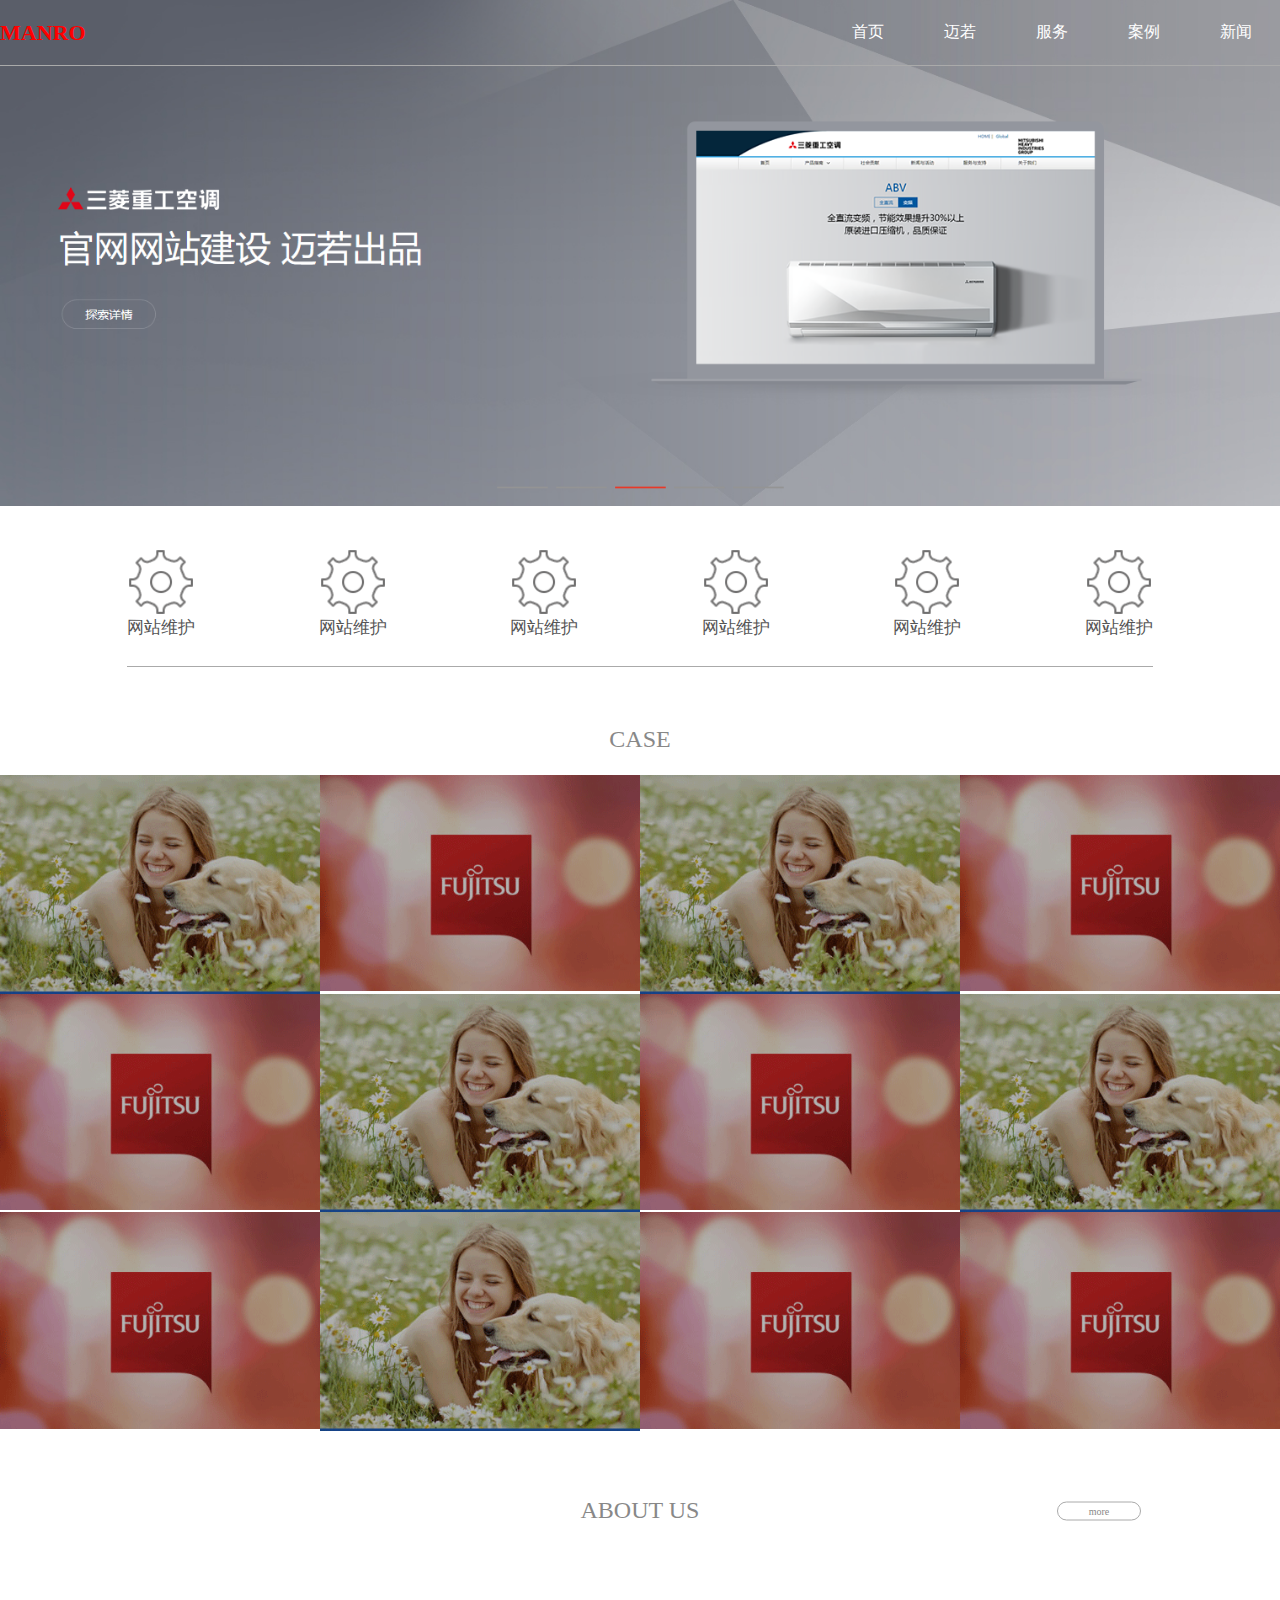
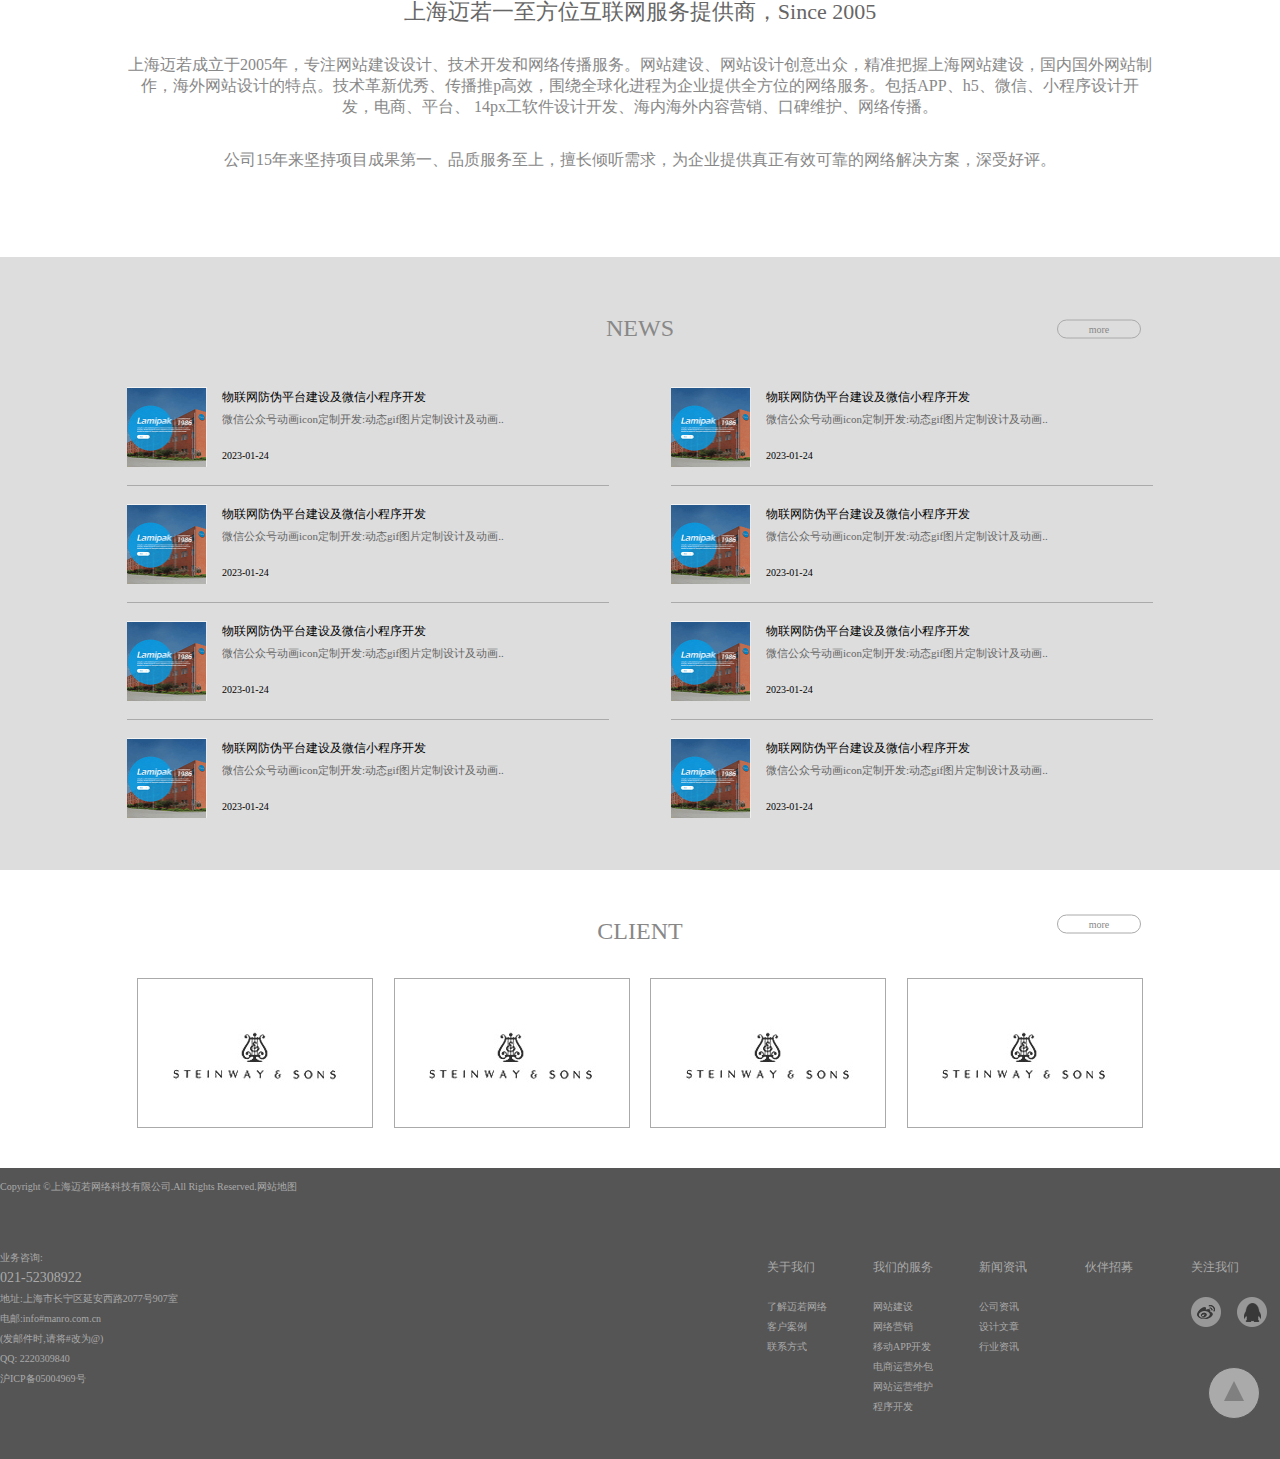
<file: PC/html/index.html>
<!DOCTYPE html>
<html lang="zh">

<head>
    <meta charset="UTF-8">
    <meta http-equiv="X-UA-Compatible" content="IE=edge">
    <meta name="viewport" content="width=device-width, initial-scale=1.0">
    <title>首页</title>
    <link rel="stylesheet" href="../css/reset.css">
    <link rel="stylesheet" href="../css/index.css">
</head>

<body id="top">
    <header>
        <img src="../img/banner.png" alt="">
        <div class="wrap">
            <h1>MANRO</h1>
            <ul>
                <li><a href="">首页</a></li>
                <li><a href="">迈若</a></li>
                <li><a href="">服务</a></li>
                <li><a href="">案例</a></li>
                <li><a href="">新闻</a></li>
                <li><a href="">联系</a></li>
            </ul>
        </div>
    </header>

    <main>
        <section class="nav">
            <ul class="wrapper">
                <li class="list">
                    <a href=""><img src="../img/gear.png" alt="">
                        <p>网站维护</p>
                    </a>
                </li>
                <li class="list">
                    <a href=""><img src="../img/gear.png" alt="">
                        <p>网站维护</p>
                    </a>
                </li>
                <li class="list">
                    <a href=""><img src="../img/gear.png" alt="">
                        <p>网站维护</p>
                    </a>
                </li>
                <li class="list">
                    <a href=""><img src="../img/gear.png" alt="">
                        <p>网站维护</p>
                    </a>
                </li>
                <li class="list">
                    <a href=""><img src="../img/gear.png" alt="">
                        <p>网站维护</p>
                    </a>
                </li>
                <li class="list">
                    <a href=""><img src="../img/gear.png" alt="">
                        <p>网站维护</p>
                    </a>
                </li>

            </ul>
        </section>
        <section class="picwrap">
            <h2 class="tittle">CASE</h2>
            <ul class="picset">
                <li>
                    <img src="../img/联想_02.png" alt="">
                    <div class="intro">
                        <img src="../img/onward.png" alt="">
                        <div class="word">
                            <p>欧漫达高动漫文化网站设计</p>
                            <span>动漫网站设计|文化公司网站建设公司</span>
                        </div>
                    </div>
                </li>
                <li>
                    <img src="../img/联想_05.png" alt="">
                    <div class="intro">
                        <img src="../img/onward.png" alt="">
                        <div class="word">
                            <p>欧漫达高动漫文化网站设计</p>
                            <span>动漫网站设计|文化公司网站建设公司</span>
                        </div>
                    </div>
                </li>
                <li>
                    <img src="../img/联想_02.png" alt="">
                    <div class="intro">
                        <img src="../img/onward.png" alt="">
                        <div class="word">
                            <p>欧漫达高动漫文化网站设计</p>
                            <span>动漫网站设计|文化公司网站建设公司</span>
                        </div>
                    </div>
                </li>
                <li>
                    <img src="../img/联想_05.png" alt="">
                    <div class="intro">
                        <img src="../img/onward.png" alt="">
                        <div class="word">
                            <p>欧漫达高动漫文化网站设计</p>
                            <span>动漫网站设计|文化公司网站建设公司</span>
                        </div>
                    </div>
                </li>
                <li>
                    <img src="../img/联想_05.png" alt="">
                    <div class="intro">
                        <img src="../img/onward.png" alt="">
                        <div class="word">
                            <p>欧漫达高动漫文化网站设计</p>
                            <span>动漫网站设计|文化公司网站建设公司</span>
                        </div>
                    </div>
                </li>
                <li>
                    <img src="../img/联想_02.png" alt="">
                    <div class="intro">
                        <img src="../img/onward.png" alt="">
                        <div class="word">
                            <p>欧漫达高动漫文化网站设计</p>
                            <span>动漫网站设计|文化公司网站建设公司</span>
                        </div>
                    </div>
                </li>
                <li>
                    <img src="../img/联想_05.png" alt="">
                    <div class="intro">
                        <img src="../img/onward.png" alt="">
                        <div class="word">
                            <p>欧漫达高动漫文化网站设计</p>
                            <span>动漫网站设计|文化公司网站建设公司</span>
                        </div>
                    </div>
                </li>
                <li>
                    <img src="../img/联想_02.png" alt="">
                    <div class="intro">
                        <img src="../img/onward.png" alt="">
                        <div class="word">
                            <p>欧漫达高动漫文化网站设计</p>
                            <span>动漫网站设计|文化公司网站建设公司</span>
                        </div>
                    </div>
                </li>
                <li>
                    <img src="../img/联想_05.png" alt="">
                    <div class="intro">
                        <img src="../img/onward.png" alt="">
                        <div class="word">
                            <p>欧漫达高动漫文化网站设计</p>
                            <span>动漫网站设计|文化公司网站建设公司</span>
                        </div>
                    </div>
                </li>
                <li>
                    <img src="../img/联想_02.png" alt="">
                    <div class="intro">
                        <img src="../img/onward.png" alt="">
                        <div class="word">
                            <p>欧漫达高动漫文化网站设计</p>
                            <span>动漫网站设计|文化公司网站建设公司</span>
                        </div>
                    </div>
                </li>
                <li>
                    <img src="../img/联想_05.png" alt="">
                    <div class="intro">
                        <img src="../img/onward.png" alt="">
                        <div class="word">
                            <p>欧漫达高动漫文化网站设计</p>
                            <span>动漫网站设计|文化公司网站建设公司</span>
                        </div>
                    </div>
                </li>
                <li>
                    <img src="../img/联想_05.png" alt="">
                    <div class="intro">
                        <img src="../img/onward.png" alt="">
                        <div class="word">
                            <p>欧漫达高动漫文化网站设计</p>
                            <span>动漫网站设计|文化公司网站建设公司</span>
                        </div>
                    </div>
                </li>
            </ul>
        </section>
        <section class="about">
            <div class="wrapper">
                <div class="t-m">
                    <h2 class="tittle">ABOUT US<span>more</span></h2>
                </div>
                <article>
                    <h4 class="subtittle">上海迈若一至方位互联网服务提供商，Since 2005</h4>
                    <p>上海迈若成立于2005年，专注网站建设设计、技术开发和网络传播服务。网站建设、网站设计创意出众，精准把握上海网站建设，国内国外网站制作，海外网站设计的特点。技术革新优秀、传播推p高效，围绕全球化进程为企业提供全方位的网络服务。包括APP、h5、微信、小程序设计开发，电商、平台、
                        14px工软件设计开发、海内海外内容营销、口碑维护、网络传播。</p>
                    <p>公司15年来坚持项目成果第一、品质服务至上，擅长倾听需求，为企业提供真正有效可靠的网络解决方案，深受好评。</p>
                </article>
            </div>
        </section>
        <section class="news">
            <div class="wrapper">
                <div class="t-m">
                    <h2 class="tittle">NEWS<span>more</span></h2>
                </div>
                <ul class="list">
                    <li>
                        <img class="left" src="../img/联想_09.png" alt="">
                        <div class="right">
                            <h6>物联网防伪平台建设及微信小程序开发</h6>
                            <p>微信公众号动画icon定制开发:动态gif图片定制设计及动画..</p>
                            <span>2023-01-24</span>
                        </div>
                    </li>
                    <li>
                        <img class="left" src="../img/联想_09.png" alt="">
                        <div class="right">
                            <h6>物联网防伪平台建设及微信小程序开发</h6>
                            <p>微信公众号动画icon定制开发:动态gif图片定制设计及动画..</p>
                            <span>2023-01-24</span>
                        </div>
                    </li>
                    <li>
                        <img class="left" src="../img/联想_09.png" alt="">
                        <div class="right">
                            <h6>物联网防伪平台建设及微信小程序开发</h6>
                            <p>微信公众号动画icon定制开发:动态gif图片定制设计及动画..</p>
                            <span>2023-01-24</span>
                        </div>
                    </li>
                    <li>
                        <img class="left" src="../img/联想_09.png" alt="">
                        <div class="right">
                            <h6>物联网防伪平台建设及微信小程序开发</h6>
                            <p>微信公众号动画icon定制开发:动态gif图片定制设计及动画..</p>
                            <span>2023-01-24</span>
                        </div>
                    </li>
                    <li>
                        <img class="left" src="../img/联想_09.png" alt="">
                        <div class="right">
                            <h6>物联网防伪平台建设及微信小程序开发</h6>
                            <p>微信公众号动画icon定制开发:动态gif图片定制设计及动画..</p>
                            <span>2023-01-24</span>
                        </div>
                    </li>
                    <li>
                        <img class="left" src="../img/联想_09.png" alt="">
                        <div class="right">
                            <h6>物联网防伪平台建设及微信小程序开发</h6>
                            <p>微信公众号动画icon定制开发:动态gif图片定制设计及动画..</p>
                            <span>2023-01-24</span>
                        </div>
                    </li>
                    <li>
                        <img class="left" src="../img/联想_09.png" alt="">
                        <div class="right">
                            <h6>物联网防伪平台建设及微信小程序开发</h6>
                            <p>微信公众号动画icon定制开发:动态gif图片定制设计及动画..</p>
                            <span>2023-01-24</span>
                        </div>
                    </li>
                    <li>
                        <img class="left" src="../img/联想_09.png" alt="">
                        <div class="right">
                            <h6>物联网防伪平台建设及微信小程序开发</h6>
                            <p>微信公众号动画icon定制开发:动态gif图片定制设计及动画..</p>
                            <span>2023-01-24</span>
                        </div>
                    </li>
                </ul>
            </div>
        </section>
        <section class="client">
            <div class="wrapper">
                <div class="t-m">
                    <h2 class="tittle">CLIENT<span>more</span></h2>
                </div>
                <ul class="list">
                    <li><img src="../img/联想_15.png" alt=""></li>
                    <li><img src="../img/联想_15.png" alt=""></li>
                    <li><img src="../img/联想_15.png" alt=""></li>
                    <li><img src="../img/联想_15.png" alt=""></li>
                </ul>
            </div>
        </section>
    </main>
    <footer>
        <div class="wrap">
            <div class="left">
                <p>Copyright &copy;上海迈若网络科技有限公司.All Rights Reserved.网站地图</p>
                <p>业务咨询:</p>
                <p><a href="">021-52308922</a></p>
                <p>地址:上海市长宁区延安西路2077号907室<br> 电邮:info#manro.com.cn
                    <br>(发邮件时,请将#改为@)<br>QQ: 2220309840
                    <br>沪ICP备05004969号
                </p>
            </div>
            <div class="right">
                <dl>
                    <dt>关于我们</dt>
                    <dd><a href="">了解迈若网络</a></dd>
                    <dd><a href="">客户案例</a></dd>
                    <dd><a href="">联系方式</a></dd>
                </dl>
                <dl>
                    <dt>我们的服务</dt>
                    <dd><a href="">网站建设</a></dd>
                    <dd><a href="">网络营销</a></dd>
                    <dd><a href="">移动APP开发</a></dd>
                    <dd><a href="">电商运营外包</a></dd>
                    <dd><a href="">网站运营维护</a></dd>
                    <dd><a href="">程序开发</a></dd>
                </dl>
                <dl>
                    <dt>新闻资讯</dt>
                    <dd><a href="">公司资讯</a></dd>
                    <dd><a href="">设计文章</a></dd>
                    <dd><a href="">行业资讯</a></dd>
                </dl>
                <dl>
                    <dt>伙伴招募</dt>
                </dl>
                <dl>
                    <dt>关注我们</dt>
                    <dd>
                        <a href=""></a>
                        <a href=""></a>
                    </dd>
                </dl>
            </div>
        </div>
    </footer>
    <a href="#top">
        <div class="to-top"><span></span></div>
    </a>
</body>

</html>
</file>
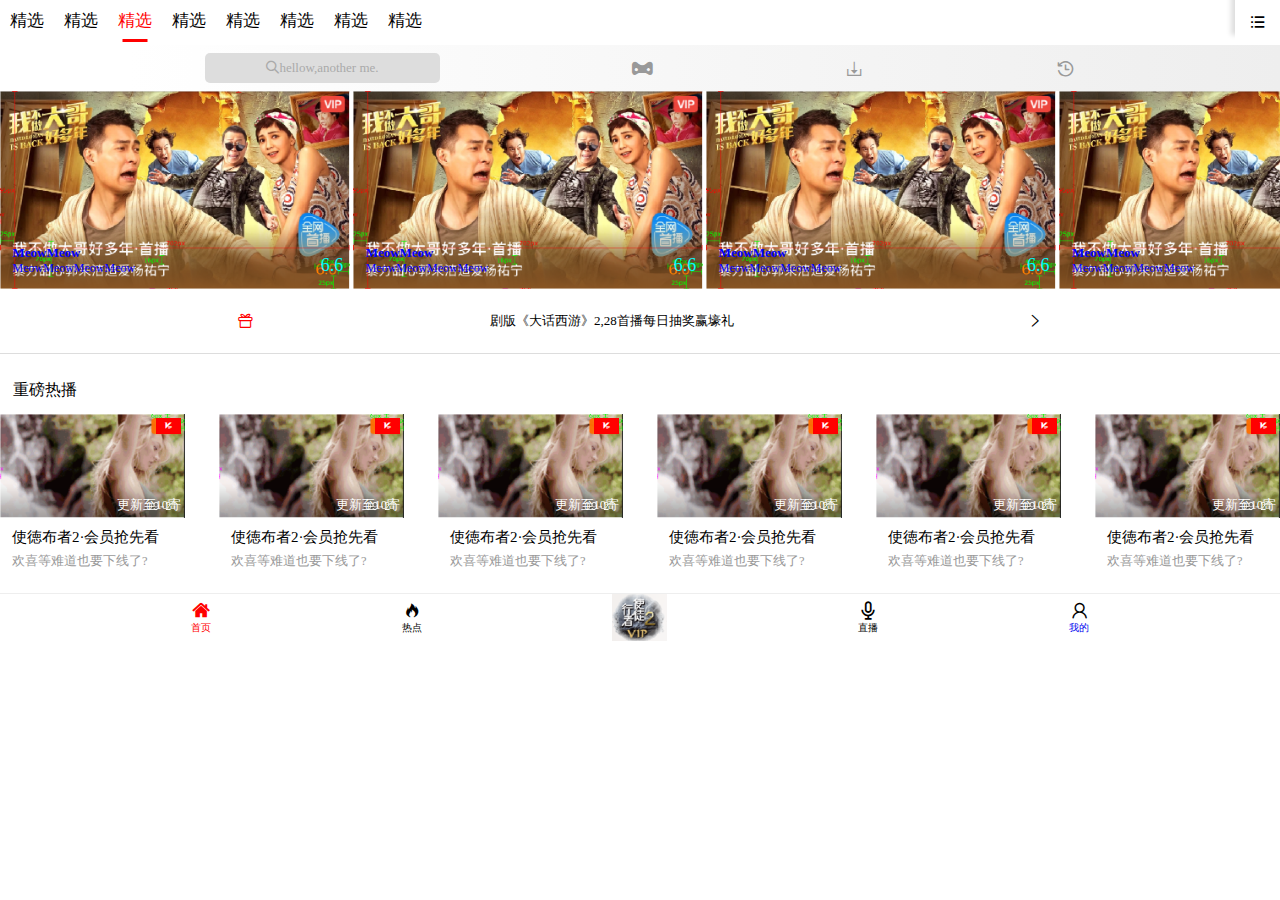
<file: 移动/html/index.html>
<!DOCTYPE html>
<html lang="zh">

<head>
    <meta charset="UTF-8">
    <meta http-equiv="X-UA-Compatible" content="IE=edge">
    <meta name="viewport" content="width=device-width, initial-scale=1.0">
    <title>首页</title>
    <link rel="stylesheet" href="../css/reset.css">
    <link rel="stylesheet" href="../icon/iconfont.css">
    <link rel="stylesheet" href="../css/header.css">
    <link rel="stylesheet" href="../css/footer.css">
    <link rel="stylesheet" href="../css/index.css">
</head>

<body>
    <header>
        <ul>
            <li>
                <span>精选</span>
                <span>精选</span>
                <span class="active">精选</span>
                <span>精选</span>
                <span>精选</span>
                <span>精选</span>
                <span>精选</span>
                <span>精选</span>
            </li>
        </ul>
        <span class="iconfont iconcaidan"></span>
    </header>
    <main>
        <div class="search">
            <div class="search-s">
                <input type="text" placeholder="">
                <span class="iconfont iconsousuo">hellow,another me.</span>
            </div>
            <span class="iconfont iconwangyou"></span>
            <span class="iconfont iconxiazaidaoru"></span>
            <span class="iconfont iconlishi"></span>
        </div>
        <div class="banner">
            <div class="poster">
                <div class="list">
                    <h1 class="tittle">MeowMeow</h1>
                    <p class="intro">MeowMeowMeowMeow</p>
                </div>
                <span class="score">6.6</span>
                <img src="../img/banner.PNG" alt="">
            </div>
            <div class="poster">
                <div class="list">
                    <h1 class="tittle">MeowMeow</h1>
                    <p class="intro">MeowMeowMeowMeow</p>
                </div>
                <span class="score">6.6</span>
                <img src="../img/banner.PNG" alt="">
            </div>
            <div class="poster">
                <div class="list">
                    <h1 class="tittle">MeowMeow</h1>
                    <p class="intro">MeowMeowMeowMeow</p>
                </div>
                <span class="score">6.6</span>
                <img src="../img/banner.PNG" alt="">
            </div>
            <div class="poster">
                <div class="list">
                    <h1 class="tittle">MeowMeow</h1>
                    <p class="intro">MeowMeowMeowMeow</p>
                </div>
                <span class="score">6.6</span>
                <img src="../img/banner.PNG" alt="">
            </div>
            <div class="poster">
                <div class="list">
                    <h1 class="tittle">MeowMeow</h1>
                    <p class="intro">MeowMeowMeowMeow</p>
                </div>
                <span class="score">6.6</span>
                <img src="../img/banner.PNG" alt="">
            </div>
        </div>
        <div class="rewards">
            <span class="iconfont iconlibaoyouhui"></span>
            <p>剧版《大话西游》2,28首播每日抽奖赢壕礼</p>
            <span class="iconfont iconqianjin"></span>
        </div>
        <div class="popular">
            <h2>重磅热播</h2>
            <div class="p-list">
                <div class="p-cover">
                    <img src="../img/popular.PNG" alt="">
                    <p class="p-update">更新至10寄</p>
                    <span class="iconfont iconVIP"></span>
                </div>
                <h4>使徳布者2·会员抢先看</h4>
                <p>欢喜等难道也要下线了?</p>
            </div>
            <div class="p-list">
                <div class="p-cover">
                    <img src="../img/popular.PNG" alt="">
                    <p class="p-update">更新至10寄</p>
                    <span class="iconfont iconVIP"></span>
                </div>
                <h4>使徳布者2·会员抢先看</h4>
                <p>欢喜等难道也要下线了?</p>
            </div>
            <div class="p-list">
                <div class="p-cover">
                    <img src="../img/popular.PNG" alt="">
                    <p class="p-update">更新至10寄</p>
                    <span class="iconfont iconVIP"></span>
                </div>
                <h4>使徳布者2·会员抢先看</h4>
                <p>欢喜等难道也要下线了?</p>
            </div>
            <div class="p-list">
                <div class="p-cover">
                    <img src="../img/popular.PNG" alt="">
                    <p class="p-update">更新至10寄</p>
                    <span class="iconfont iconVIP"></span>
                </div>
                <h4>使徳布者2·会员抢先看</h4>
                <p>欢喜等难道也要下线了?</p>
            </div>
            <div class="p-list">
                <div class="p-cover">
                    <img src="../img/popular.PNG" alt="">
                    <p class="p-update">更新至10寄</p>
                    <span class="iconfont iconVIP"></span>
                </div>
                <h4>使徳布者2·会员抢先看</h4>
                <p>欢喜等难道也要下线了?</p>
            </div>
            <div class="p-list">
                <div class="p-cover">
                    <img src="../img/popular.PNG" alt="">
                    <p class="p-update">更新至10寄</p>
                    <span class="iconfont iconVIP"></span>
                </div>
                <h4>使徳布者2·会员抢先看</h4>
                <p>欢喜等难道也要下线了?</p>
            </div>
        </div>
        </div>
    </main>
    <footer>
        <nav>
            <span class="iconfont iconfl-jia"></span>
            <span><a href="./index.html">首页</a></span>
        </nav>
        <nav>
            <span class="iconfont iconef-redian-gongju"></span>
            <span>热点</span>
        </nav>
        <nav>
            <a href="./vip.html"><img src="../img/center.png" alt=""></a>
            <span></span>
        </nav>
        <nav>
            <span class="iconfont iconmaikefeng1"></span>
            <span>直播</span>
        </nav>
        <nav>
            <span class="iconfont iconwode1"></span>
            <span><a href="./my.html">我的</a></span>
        </nav>
    </footer>
</body>

</html>
</file>
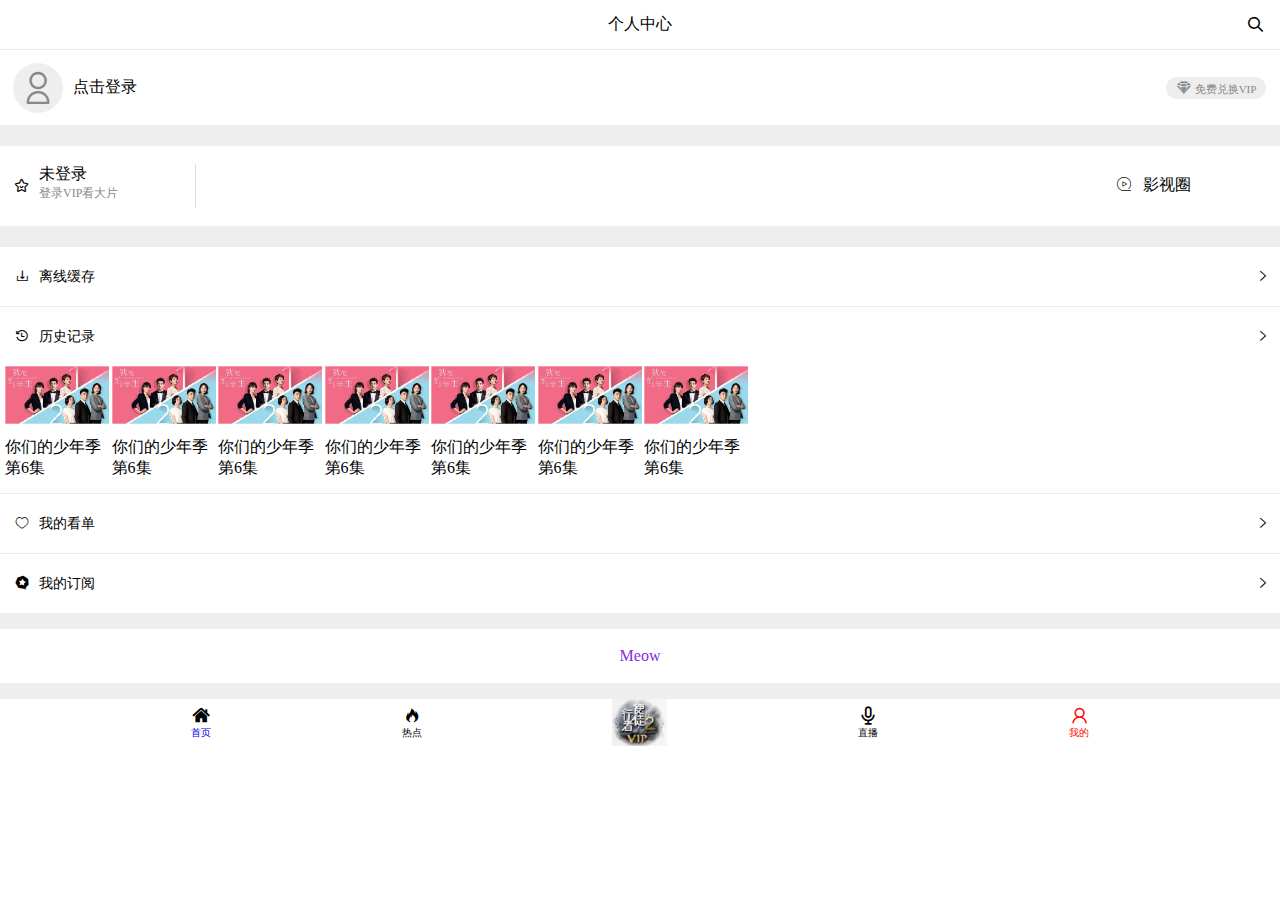
<file: 移动/html/my.html>
<!DOCTYPE html>
<html lang="zh">

<head>
    <meta charset="UTF-8">
    <meta http-equiv="X-UA-Compatible" content="IE=edge">
    <meta name="viewport" content="width=device-width, initial-scale=1.0">
    <title>个人中心</title>
    <link rel="stylesheet" href="../css/reset.css">
    <link rel="stylesheet" href="../icon/iconfont.css">
    <link rel="stylesheet" href="../css/header.css">
    <link rel="stylesheet" href="../css/footer.css">
    <link rel="stylesheet" href="../css/my.css">
</head>

<body>
    <header>
        <h1> 个人中心</h1>
        <span class="iconfont iconsousuo"></span>
    </header>
    <main>
        <section>
            <div class="profile">
                <span class="iconfont iconwode"></span>
                <p>点击登录</p>
            </div>
            <div class="viptag">
                <span class="iconfont iconvip"></span>
                <span>免费兑换VIP</span>
            </div>
        </section>
        <section>
            <div class="content">
                <div class="signin">
                    <span class="iconfont iconshoucang1"></span>
                    <div class="state">
                        <h4>未登录</h4>
                        <p>登录VIP看大片
                        </p>
                    </div>
                </div>
                <div class="group">
                    <span class="iconfont iconbofang1">影视圈</span>
                </div>
            </div>
        </section>
        <section class="selections">
            <div class="left">
                <span class="iconfont iconxiazaidaoru">离线缓存</span>
            </div>
            <div class="right">
                <span class="iconfont  iconqianjin"></span>
            </div>
        </section>
        <section class="selections history">
            <div class="top">
                <div class="left">
                    <span class="iconfont iconlishi">历史记录</span>
                </div>
                <div class="right">
                    <span class="iconfont  iconqianjin"></span>
                </div>
            </div>
            <ul>
                <li class="list">
                    <div class="cover">
                        <img src="../img/history.PNG" alt="">
                        <p></p>
                    </div>
                    <p class="titl">你们的少年季</p>
                    <p class="ep">第6集</p>
                </li>
                <li class="list">
                    <div class="cover">
                        <img src="../img/history.PNG" alt="">
                        <p></p>
                    </div>
                    <p class="titl">你们的少年季</p>
                    <p class="ep">第6集</p>
                </li>
                <li class="list">
                    <div class="cover">
                        <img src="../img/history.PNG" alt="">
                        <p></p>
                    </div>
                    <p class="titl">你们的少年季</p>
                    <p class="ep">第6集</p>
                </li>
                <li class="list">
                    <div class="cover">
                        <img src="../img/history.PNG" alt="">
                        <p></p>
                    </div>
                    <p class="titl">你们的少年季</p>
                    <p class="ep">第6集</p>
                </li>
                <li class="list">
                    <div class="cover">
                        <img src="../img/history.PNG" alt="">
                        <p></p>
                    </div>
                    <p class="titl">你们的少年季</p>
                    <p class="ep">第6集</p>
                </li>
                <li class="list">
                    <div class="cover">
                        <img src="../img/history.PNG" alt="">
                        <p></p>
                    </div>
                    <p class="titl">你们的少年季</p>
                    <p class="ep">第6集</p>
                </li>
                <li class="list">
                    <div class="cover">
                        <img src="../img/history.PNG" alt="">
                        <p></p>
                    </div>
                    <p class="titl">你们的少年季</p>
                    <p class="ep">第6集</p>
                </li>
            </ul>
        </section>
        <section class="selections">
            <div class="left">
                <span class="iconfont iconshoucang">我的看单</span>
            </div>
            <div class="right">
                <span class="iconfont  iconqianjin"></span>
            </div>
        </section>
        <section class="selections">
            <div class="left">
                <span class="iconfont icondingyuehao">我的订阅</span>
            </div>
            <div class="right">
                <span class="iconfont  iconqianjin"></span>
            </div>
        </section>
        <section>
            <div class="unknown">
                <div class="content">
                    <p>Meow</p>
                </div>
            </div>
        </section>
    </main>
    <footer>
        <nav>
            <span class="iconfont iconfl-jia"></span>
            <span><a href="./index.html">首页</a></span>
        </nav>
        <nav>
            <span class="iconfont iconef-redian-gongju"></span>
            <span>热点</span>
        </nav>
        <nav>
            <a href="./vip.html"><img src="../img/center.png" alt=""></a>
            <span></span>
        </nav>
        <nav>
            <span class="iconfont iconmaikefeng1"></span>
            <span>直播</span>
        </nav>
        <nav>
            <span class="iconfont iconwode1"></span>
            <span><a href="./my.html">我的</a></span>
        </nav>
    </footer>
</body>

</html>
</file>
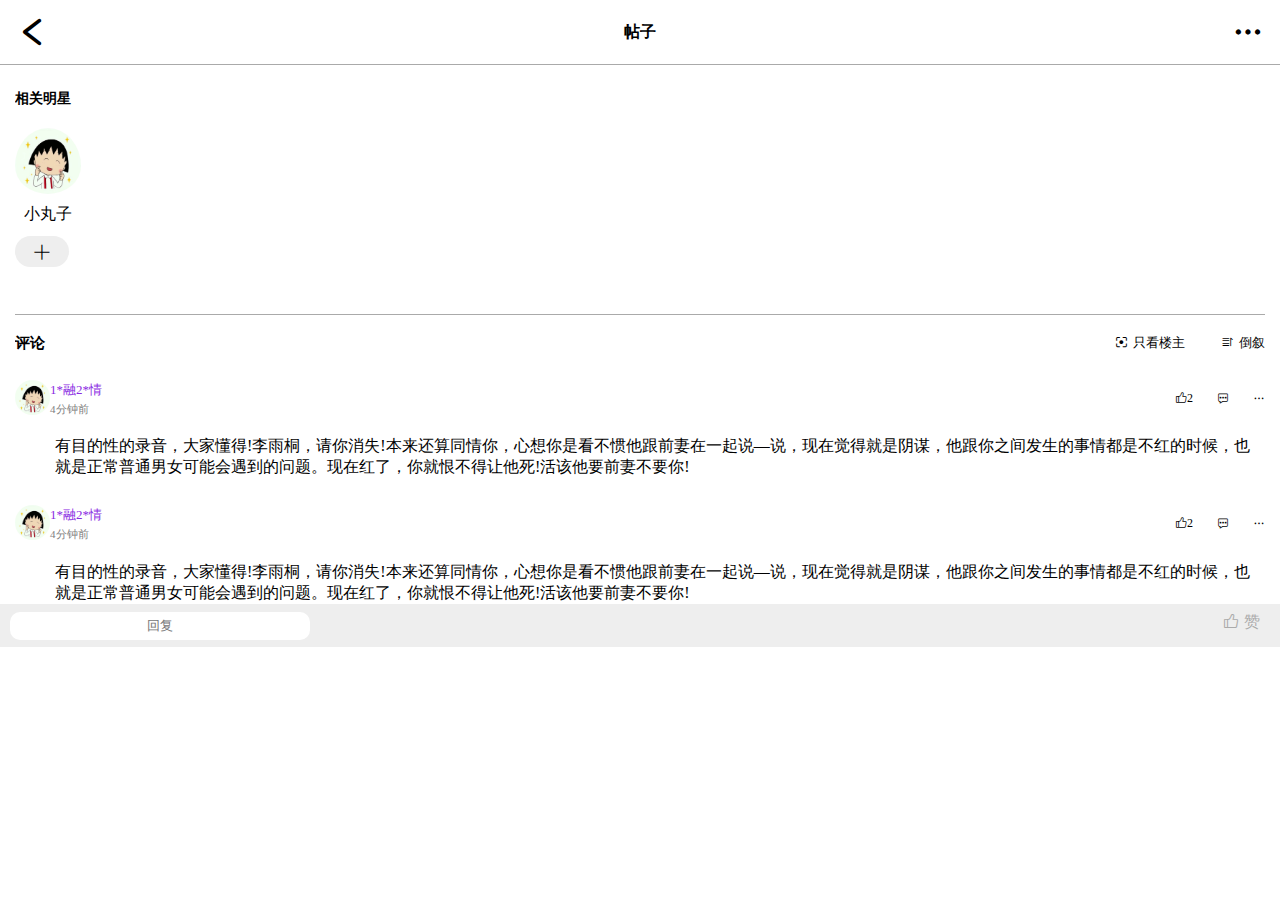
<file: 移动/html/vip.html>
<!DOCTYPE html>
<html lang="zh">

<head>
    <meta charset="UTF-8">
    <meta http-equiv="X-UA-Compatible" content="IE=edge">
    <meta name="viewport" content="width=device-width, initial-scale=1.0">
    <title>VIP</title>
    <link rel="stylesheet" href="../css/reset.css">
    <link rel="stylesheet" href="../icon/iconfont.css">
    <link rel="stylesheet" href="../css/header.css">
    <link rel="stylesheet" href="../css/footer.css">
    <link rel="stylesheet" href="../css/vip.css">
</head>

<body>
    <header>
        <h1><span class="iconfont iconfanhui2">
            </span> 帖子
            <span class="iconfont icongengduo">
            </span>
        </h1>
    </header>
    <main>
        <div class="about-star">
            <h2>相关明星</h2>
            <div class="set">
                <img src="../img/img1.png" alt="">
                <p>小丸子</p>
            </div>
            <span class="iconfont icontianjia"></span>
        </div>
        <div class="comm">
            <div class="com">
                <div class="head">
                    <h2>评论</h2>
                    <p>
                        <span class="iconfont iconjujiao">只看楼主</span>
                        <span class="iconfont iconpaixu2">倒叙</span>
                    </p>
                </div>
            </div>
            <div class="list">
                <div class="head">
                    <div class="left">
                        <img src="../img/img1.png" alt="">
                        <p><span>1*融2*情</span><br>
                            <span>4分钟前</span>
                        </p>
                    </div>
                    <div class="right">
                        <span class="iconfont icongood">2</span>
                        <span class="iconfont iconxiaoxi"></span>
                        <span class="iconfont icongengduo"></span>
                    </div>
                </div>
            </div>
            <div class="content">
                <p>有目的性的录音，大家懂得!李雨桐，请你消失!本来还算同情你，心想你是看不惯他跟前妻在一起说—说，现在觉得就是阴谋，他跟你之间发生的事情都是不红的时候，也就是正常普通男女可能会遇到的问题。现在红了，你就恨不得让他死!活该他要前妻不要你!
                </p>
            </div>
        </div>
        <div class="comm">
            <div class="list">
                <div class="head">
                    <div class="left">
                        <img src="../img/img1.png" alt="">
                        <p><span>1*融2*情</span><br>
                            <span>4分钟前</span>
                        </p>
                    </div>
                    <div class="right">
                        <span class="iconfont icongood">2</span>
                        <span class="iconfont iconxiaoxi"></span>
                        <span class="iconfont icongengduo"></span>
                    </div>
                </div>
            </div>
            <div class="content">
                <p>有目的性的录音，大家懂得!李雨桐，请你消失!本来还算同情你，心想你是看不惯他跟前妻在一起说—说，现在觉得就是阴谋，他跟你之间发生的事情都是不红的时候，也就是正常普通男女可能会遇到的问题。现在红了，你就恨不得让他死!活该他要前妻不要你!
                </p>
            </div>
        </div>
    </main>
    <footer>
        <div class="send-com">
            <input type="text" placeholder="回复">
            <span class="iconfont icongood">赞</span>
        </div>
    </footer>
</body>

</html>
</file>
<file: PC/css/index.css>
body {
    position: relative;
}

header {
    position: relative;
}

header img {
    width: 100%;
}

header .wrap {
    position: absolute;
    top: 0;
    left: 0;
    right: 0;
    display: flex;
    align-items: center;
    justify-content: space-between;
    border-bottom: 1px solid #aaa;
}

header h1 {
    font-weight: bolder;
    font-family: "Segoe Print", "微软雅黑";
    font-size: 22px;
    color: red;
}

header ul {
    display: flex;
    align-items: center;
    justify-content: space-between;
}

header ul li a {
    color: white;
    padding: 22px 30px;
    display: block;
}

header ul li:hover a {
    position: relative;
    color: red;
}

header ul li:hover a::after {
    position: absolute;
    bottom: -1px;
    content: "";
    height: 2px;
    display: block;
    left: 50%;
    transform: translate(-50%);
    width: 90px;
    background-color: red;
}

/* section nav  */
.nav .wrapper {
    border-bottom: 1px solid #aaa;
    display: flex;
    justify-content: space-between;
}

.nav .wrapper .list {
    padding: 42px 0 27px 0;
    flex-direction: column;
    display: flex;
    align-items: center;
}

.nav .wrapper .list a {
    color: #555;
}

.nav .wrapper .list img {
    width: 68px;
}

.nav .wrapper .list:hover img {
    visibility: hidden;
}

.nav .wrapper .list p {
    font-size: 17px;
}

/* 标题统一样式 */
section .tittle {
    font-size: 24px;
    text-align: center;
    color: #888;
}

/* case  */

.picwrap .tittle {
    padding: 59px 0 22px 0;
}

.picwrap .picset {
    width: 100%;
    display: flex;
    flex-wrap: wrap;
    justify-content: space-between;
}

.picwrap .picset ul {
    display: flex;
    width: 100%;
}

.picwrap .picset li {
    overflow: hidden;
    position: relative;
    width: 25%;
}

.picwrap .picset li .intro {
    opacity: 0;
    width: 100%;
    height: 100%;
    background-color: #0007;
    transition: 1s;
    position: absolute;
    left: 0;
    top: 0;
}

.picwrap .picset li .word {
    transition: .5s;
    position: absolute;
    width: 200px;
    color: white;
    white-space: nowrap;
    text-overflow: ellipsis;
    overflow: hidden;
    bottom: -100px;
    left: 20px;
}

.picwrap .picset li:hover>img {
    transform: scale(1.2);
    transition: 1s;
}

.picwrap .picset li:hover .intro {
    opacity: 1;

}

.picwrap .picset li:hover .word {
    bottom: 20px;
}

.picwrap .picset li .intro p {
    font-weight: bold;
}

.picwrap .picset .intro img {
    width: 40px;
    position: absolute;
    right: 20px;
    top: 20px;
}

.picwrap .picset li>img {
    width: 100%;
    display: block;
}

/* about us */
.about {
    padding-bottom: 86px;
}

section .t-m {
    position: relative;
    margin: 66px 0 73px 0;
}

section .t-m span {
    transition: .2s;
    position: absolute;
    top: 50%;
    transform: translateY(-50%);
    right: 12px;
    float: right;
    width: 70px;
    font-size: 10px;
    border: 1px solid #aaa;
    border-radius: 35px;
    padding: 3px 6px;
}

section .t-m span:hover {
    visibility: hidden;
    cursor: pointer;
}

/* content of about */
.about article .subtittle {
    font-size: 22px;
    text-align: center;
    margin-bottom: 28px;
    color: #666;
}

.about article p {
    text-align: center;
    color: #888;
}

.about article p:nth-of-type(1) {
    margin-bottom: 32px;
}

/* news  */
.news {
    padding-top: 58px;
    background-color: #ddd;
}

.news .wrapper .t-m {
    margin: 0 0 27px 0;
}

.news .list {
    cursor: pointer;
    padding-bottom: 34px;
    display: flex;
    flex-wrap: wrap;
    justify-content: space-between;
}

.news .list li {
    display: flex;
    width: 482px;
    padding: 18px 0;
}

.news .list li img {
    width: 80px;
}

.news .list li .right {
    margin-left: 15px;
}

.news .list li .right h6 {
    line-height: 20px;
    font-size: 12px;
}

.news .list li:hover .right h6 {
    color: yellowgreen;
}

.news .list li .right p {
    width: 300px;
    white-space: nowrap;
    text-overflow: ellipsis;
    overflow: hidden;
    font-size: 11px;
    line-height: 25px;
    margin-bottom: 13px;
    color: #666;
}

.news .list li .right span {
    line-height: 22px;
    font-size: 10px;
}

.news .list li {
    box-sizing: border-box;
    border-bottom: 1px solid #aaa;
}

.news .list li:nth-of-type(7),
.news .list li:nth-of-type(8) {
    border: none;
}

/* Client */
.client .wrapper .t-m {
    margin: 0;
    padding: 48px 0 33px 0;
}

.client .wrapper .list {
    display: flex;
    justify-content: space-around;
    padding-bottom: 40px;
}

.client .wrapper .list li {
    display: flex;
    justify-content: center;
    align-items: center;
    width: 236px;
    height: 150px;
    border: 1px solid #aaa;
    box-sizing: border-box;
}

/* footer  */
/* left  */
footer {
    background-color: #555;
    color: #aaa;
    font-size: 10px;
}

footer .wrap {
    justify-content: space-between;
    display: flex;
}

footer .wrap .left {

    padding-bottom: 70px;
}

footer .wrap .left p {
    line-height: 20px;
}

footer .wrap .left p:nth-of-type(1) {
    padding: 9px 0 51px 0;
}

footer .wrap .left p:nth-of-type(3) a {
    font-size: 14px;
    color: #aaa;
}

footer .wrap .left p:nth-of-type(3):hover a {
    color: #fff;
}

/* right  */
footer .wrap .right {
    padding-top: 69px;
    display: flex;
    justify-content: space-around;
    margin-right: 77px;
}

footer .wrap .right dl {
    width: 106px;
}

footer .wrap .right dl a {
    color: #aaa;
}

footer .wrap .right dl a:hover {
    color: white;
}

footer .wrap .right dt {
    line-height: 60px;
    font-size: 12px;
}

footer .wrap .right dd {
    position: relative;
    line-height: 20px;
}

footer .wrap .right dl:last-child dd {
    position: relative;
}

footer .wrap .right dl:last-child a {
    background: url(../img/follow.png);
    position: absolute;
    top: 0;
    display: block;
    height: 30px;
    width: 30px;
    overflow: hidden;
}

footer .wrap .right dl:last-child a:first-child {
    left: 0;
}

footer .wrap .right dl:last-child a:last-child {
    right: 30px;
    background-position: 30px 0;
}

footer .wrap .right dd a:last-child img {
    position: absolute;
    right: 0;
}

footer .wrap .right dl:last-child a:last-child:hover {
    background: url(../img/follow_on.png) no-repeat;
    background-position: -40px 0;

}

footer .wrap .right dl:last-child a:first-child:hover {
    background: url(../img/follow_on.png) no-repeat;
}

/* 回到顶部 */
.to-top {
    position: absolute;
    right: 20px;
    bottom: 40px;
    width: 50px;
    height: 50px;
    border: #555 1px solid;
    border-radius: 50%;
    background-color: #aaa;
}

.to-top:hover {
    border-color: #fff;
}



.to-top span {
    position: absolute;
    top: 50%;
    left: 50%;
    transform: translate(-50%, -80%);
    height: 0px;
    width: 0x;
    border-style: solid;
    border-width: 20px 10px 20px 10px;
    border-color: transparent transparent gray transparent;
}

.to-top:hover span {
    border-color: transparent transparent #fff transparent;
}
</file>
<file: 移动/icon/iconfont.css>
@font-face {
  font-family: "iconfont"; /* Project id 3952247 */
  src: url('iconfont.woff2?t=1679044045539') format('woff2'),
       url('iconfont.woff?t=1679044045539') format('woff'),
       url('iconfont.ttf?t=1679044045539') format('truetype');
}

.iconfont {
  font-family: "iconfont" !important;
  font-size: 16px;
  font-style: normal;
  -webkit-font-smoothing: antialiased;
  -moz-osx-font-smoothing: grayscale;
}

.icongengduo:before {
  content: "\e61f";
}

.iconqianjin:before {
  content: "\e605";
}

.iconwangyou:before {
  content: "\e600";
}

.iconlishijilu:before {
  content: "\eaf7";
}

.icongifts:before {
  content: "\e601";
}

.iconlibaoyouhui:before {
  content: "\e630";
}

.iconjujiao:before {
  content: "\e63f";
}

.iconshoucang:before {
  content: "\e663";
}

.icondingyuehao:before {
  content: "\e736";
}

.iconmaikefeng:before {
  content: "\e606";
}

.iconVIP:before {
  content: "\e68e";
}

.iconxiazaidaoru:before {
  content: "\e8c6";
}

.iconsousuo1:before {
  content: "\e60a";
}

.iconfanhui2:before {
  content: "\e610";
}

.iconbofang:before {
  content: "\e664";
}

.iconyunxiazai:before {
  content: "\eb2c";
}

.iconshouye1:before {
  content: "\e622";
}

.icondianzan:before {
  content: "\ec7f";
}

.icontianjia:before {
  content: "\e62d";
}

.iconwode:before {
  content: "\e60b";
}

.iconxiaoxi:before {
  content: "\e60c";
}

.iconxiaoxi1:before {
  content: "\e607";
}

.iconredian:before {
  content: "\e608";
}

.iconshoucang1:before {
  content: "\e625";
}

.iconvip:before {
  content: "\e61b";
}

.icongood:before {
  content: "\e62a";
}

.iconjujiao1:before {
  content: "\e654";
}

.iconxiazai:before {
  content: "\e621";
}

.iconef-redian-gongju:before {
  content: "\e629";
}

.iconwode1:before {
  content: "\e603";
}

.iconxiaoxi2:before {
  content: "\e64b";
}

.iconpaixu2:before {
  content: "\e64e";
}

.iconlishi:before {
  content: "\e61a";
}

.icontianjia2:before {
  content: "\e7df";
}

.iconbofang1:before {
  content: "\e627";
}

.iconmaikefeng1:before {
  content: "\e7d0";
}

.iconcaidan:before {
  content: "\e612";
}

.iconfl-jia:before {
  content: "\e624";
}

.iconsousuo:before {
  content: "\ee17";
}
</file>
<file: 移动/css/header.css>
html {
    font-size: 50px;
}

html,
body {
    height: 100%;
}

body {
    display: flex;
    flex-direction: column;
}
</file>
<file: 移动/css/footer.css>
/* footer  */
footer {
    border-top: 1px solid #eee;
    display: flex;
    align-items: center;
    justify-content: space-evenly;
}

footer nav {
    align-items: center;
    display: flex;
    flex-direction: column;
}

footer nav .iconfont {
    font-size: 0.4rem;
}

footer nav span:nth-of-type(2) {
    font-size: .2rem;
}

footer nav img {
    width: 1.1rem;
}
</file>
<file: 移动/css/index.css>
header {
    display: flex;
    justify-content: space-between;
}

header li {
    overflow: auto;
    display: flex;
    justify-content: flex-start;
}

header span {
    flex-shrink: 0;
    text-align: center;
    font-size: .33rem;
    padding: .2rem;
}

header .iconfont {
    font-size: 0.3rem;
    padding: .3rem;
    box-shadow: .02rem -.3rem .10rem .1rem #0002;
}

header .active {
    color: red;
    position: relative;
}

header .active::after {
    content: "";
    width: .5rem;
    height: 0.06rem;
    background-color: red;
    position: absolute;
    bottom: 0;
    left: 50%;
    transform: translate(-50%);
}

/* search  */
main {
    overflow: auto;
}

main .search .search-s {
    position: relative;
}

main .search {
    padding: .16rem .26rem;
    background-image: linear-gradient(to right, #fff 10%, #eee 100%);
    align-items: center;
    justify-content: space-evenly;
    display: flex;
}

main .search .iconsousuo {
    position: absolute;
    color: #aaa;
    width: 80%;
    top: 50%;
    left: 50%;
    text-align: center;
    transform: translate(-50%, -50%);
    font-size: 0.26rem;
}

main .search input {
    text-align: center;
    border-radius: .1rem;
    background-color: #ddd;
    height: .6rem;
    width: 4.7rem;
}

main .search span {
    color: #999;
    font-size: 0.38rem;
}

/* ------banner----- */
main .banner {
    display: flex;
    justify-content: start;
    overflow: auto;
}

main .banner .poster {
    position: relative;
}

main .banner .list {
    color: blue;
    position: absolute;
    left: .25rem;
    bottom: .25rem;
}

main .banner .list h1 {
    font-size: 0.26rem;
    font-weight: bold;
}

main .banner .list p {
    font-size: 0.24rem;
}

main .banner .score {
    position: absolute;
    right: .2rem;
    bottom: 0.25rem;
    font-size: 0.36rem;
    color: cyan;
}

main .banner img {
    margin-right: .06rem;
    height: 3.95rem;
}

/* rewards */
main .rewards {
    padding: .46rem 0;
    border-bottom: 1px solid #ddd;
    display: flex;
    align-items: center;
    justify-content: space-evenly;
}

main .rewards .iconlibaoyouhui {
    color: red;
}

main .rewards .iconfont {
    font-size: .33rem;
}

main .rewards p {
    font-size: 0.26rem;
    width: 6rem;
}

/* 热播 */
main .popular {
    flex-wrap: wrap;
    display: flex;
    justify-content: space-between;

}

main .popular h2 {
    width: 100%;
    padding: .53rem 0 .25rem .25rem;
}

main .popular .p-cover {
    position: relative;
}

main .popular .p-cover .p-update {
    color: white;
    position: absolute;
    bottom: .08rem;
    right: 0.08rem;
}

main .popular .p-cover img {
    display: block;
    margin-bottom: 0.2rem;
    width: 3.7rem;
}

main .popular .p-cover .iconVIP {
    line-height: .32rem;
    text-align: center;
    height: 0.32rem;
    width: 0.5rem;
    color: white;
    background-color: red;
    font-size: 0.18rem;
    position: absolute;
    top: .08rem;
    right: 0.08rem;
}

main .popular .p-list h4 {
    padding-left: .24rem;
    font-size: 0.3rem;
    padding-bottom: .12rem;
}

main .popular .p-list p {
    padding-left: .24rem;
    font-size: 0.25rem;
    color: #999;
}

main .popular .p-list {
    margin-bottom: .46rem;
}

footer nav:nth-of-type(1) .iconfont {
    color: red;
}

footer nav:first-child a {
    color: red;
}
</file>
<file: 移动/css/my.css>
header {
    position: relative;
    padding: .28rem 0;
    display: flex;
    justify-content: center;
    align-items: center;
    border-bottom: 1px solid #eee;
    box-sizing: border-box;
}

header h2 {
    font-size: 0.32rem;

}

header .iconfont {
    position: absolute;
    font-size: 0.3rem;
    right: 0.34rem;
}

/* main  */
main {
    overflow: auto;
}

/* me  */
section:nth-of-type(1) {
    display: flex;
    justify-content: space-between;
    align-items: center;
}

section .profile {
    padding: .25rem;
    display: flex;
    justify-content: space-between;
    align-items: center;
}

section .profile .iconwode {
    margin-right: .2rem;
    position: relative;
    font-size: 0.8rem;
    display: block;
    width: 1rem;
    height: 1rem;
    background-color: #eee;
    border-radius: 50%;
}

section .profile .iconwode::before {
    position: absolute;
    top: 50%;
    left: 50%;
    color: #888;
    transform: translate(-50%, -50%);
}

section .viptag {
    text-align: center;
    border-radius: .25rem;
    padding: .04rem;
    margin-right: .28rem;
    width: 1.92rem;
    background-color: #eee;
}

section .viptag .iconfont {
    font-size: 0.3rem;
    color: #888;
}

section .viptag span:nth-of-type(2) {
    font-size: 0.22rem;
    color: #888;
}

/* 登录状体 */
section:nth-of-type(2) {
    padding: .41rem 0;
    background-color: #eee;
}

.content {
    background-color: #fff;
    padding: .36rem .28rem;
    align-items: center;
    display: flex;
    justify-content: space-between;
}

section .content .signin {
    padding-right: 1.16rem;
    display: flex;
    align-items: center;
    border-right: #ddd 1px solid;
    width: 2.46rem;
}

section .content .signin .iconfont {
    margin-right: .2rem;
    font-size: 0.3rem;
}

section .content .signin .state {
    font-size: 0.28rem;
    margin-bottom: .13rem;
}

section .content .signin p {
    font-size: 0.24rem;
    color: #888;
}

/* 影视圈 */
section .content .group {
    padding-right: 1.5rem;
}

section .content .group .iconfont::before {
    margin-right: .22rem;
    margin-left: .28rem;
}

/* 选项 下载 历史*/
.selections {
    box-sizing: border-box;
    border-bottom: 1px solid #eee;
    display: flex;
    justify-content: space-between;
    padding: 0.4rem 0;
}

.selections .left {
    padding-left: .3rem;
}

.selections span .iconfont:nth-child(1) {
    font-size: 0.34rem;
}

.selections span::before {
    margin-right: .2rem;
}

.selections span {
    font-size: 0.28rem;
}

/* 历史记录 */
/* head  */

.history {
    padding: 0;
    display: flex;
    flex-direction: column;
    box-sizing: border-box;
    border-bottom: 1px solid #eee;
}

.history .top {
    padding: 0.4rem 0;
    width: 100%;
    display: flex;
    justify-content: space-between;
}

.history .top .left {
    padding-left: .3rem;
}

.history .top span .iconfont:nth-child(1) {
    font-size: 0.34rem;
}

.history .top span::before {
    margin-right: .2rem;
}

.history .top span {
    font-size: 0.28rem;
}

/* .content  */
.history ul {
    padding-left: .1rem;
    overflow: auto;
    display: flex;
    flex-direction: row;
    justify-content: start;
}

.history .list {
    padding: 0 .05rem .27rem 0;
    flex-direction: column;
    display: flex;
    flex-grow: 0;
}

.history .list .cover img {
    display: block;
    width: 2.08rem;
    padding-bottom: .26rem;
}

/* unknown */
section .unknown {
    background-color: #eee;
    padding: .3rem 0;
}

section .unknown .content {
    display: flex;
    justify-content: center;
    background-color: #fff;
    color: blueviolet;
}

footer nav .iconwode1 {
    color: red;
}

footer nav:last-child a {
    color: red;
}
</file>
<file: 移动/css/vip.css>
header {
    border-bottom: 1px solid #aaa;
    box-sizing: border-box;
}

header h1 {
    padding: 0 .32rem;
    align-items: center;
    display: flex;
    justify-content: space-between;
    font-size: .32rem;
    margin: .32rem 0;
    font-weight: bold;
    text-align: center;
}

header h1 .iconfont {
    font-size: 32px;
}

/* main  */
main {
    overflow: auto;
    margin: 0 .3rem;
}

/* about star  */
main .about-star {
    align-items: start;
    flex-direction: column;
    display: flex;
    justify-content: flex-start;
    padding-top: .25rem;
    padding-bottom: .21rem;
    border-bottom: 1px solid #aaa;
    box-sizing: border-box;
}

main .about-star h2 {
    font-size: 0.28rem;
    font-weight: bolder;
    margin: .25rem 0 .4rem 0;
    font-size: 0.28rem;
}

main .about-star img {
    width: 1.32rem;
    height: 1.32rem;
    border-radius: 50%;
    padding-bottom: .2rem;
}

main .about-star .set {
    display: flex;
    flex-direction: column;
    align-items: center;
    margin-bottom: .22rem;
}

main .about-star span {
    display: inline-block;
    text-align: center;
    background-color: #eee;
    width: 1.08rem;
    padding: .15rem 0;
    border-radius: .5rem;
    margin-bottom: .72rem;
}

/* 评论 */
main .com .head {
    margin-top: .38rem;
    display: flex;
    justify-content: space-between;
}

main .com .head h2 {
    font-size: .3rem;
    font-weight: bold;
}

main .com .head p {
    display: flex;
    justify-content: space-between;
    width: 3rem;
}

main .com .head .iconfont {
    font-size: 0.26rem;
}

main .com .head span::before {
    margin-right: .1rem;
}

/* 评论列表 */
main .list .head {
    margin-top: .54rem;
    display: flex;
    justify-content: space-between;
}

main .list .head .left {
    display: flex;
    justify-content: space-between;
}

main .list .head .left img {
    width: 0.7rem;
    height: 0.7rem;
    border-radius: 50%;
}

main .list .head .left span:nth-of-type(1) {
    color: blueviolet;
    font-size: 0.26rem;
}

main .list .head .left span:nth-of-type(2) {
    font-size: .22rem;
    color: gray;
}

main .list .head .right {
    align-items: center;
    width: 1.8rem;
    display: flex;
    justify-content: space-between;
}

main .list .head .right .iconfont {
    font-size: 0.24rem;
}

/* 评论内容 */
.content {
    margin-top: .39rem;
}

.content p {
    margin-left: .8rem;
}

/* 添加评论 */
footer {
    display: flex;
    justify-content: space-between;
    background-color: #eee;
}

footer .send-com {
    position: relative;
    width: 100%;
    padding: .15rem .2rem;
    display: flex;
    justify-content: space-between;
}

footer .send-com span:nth-of-type(1) {
    margin-right: .2rem;

}

footer .send-com input {
    text-align: center;
    border-radius: .2rem;
    color: gray;
    width: 6rem;
    height: 0.55rem;
}

footer .send-com span {
    color: #aaa;
}

footer .send-com span::before {
    margin-right: .1rem;
    color: #aaa;
}
</file>
